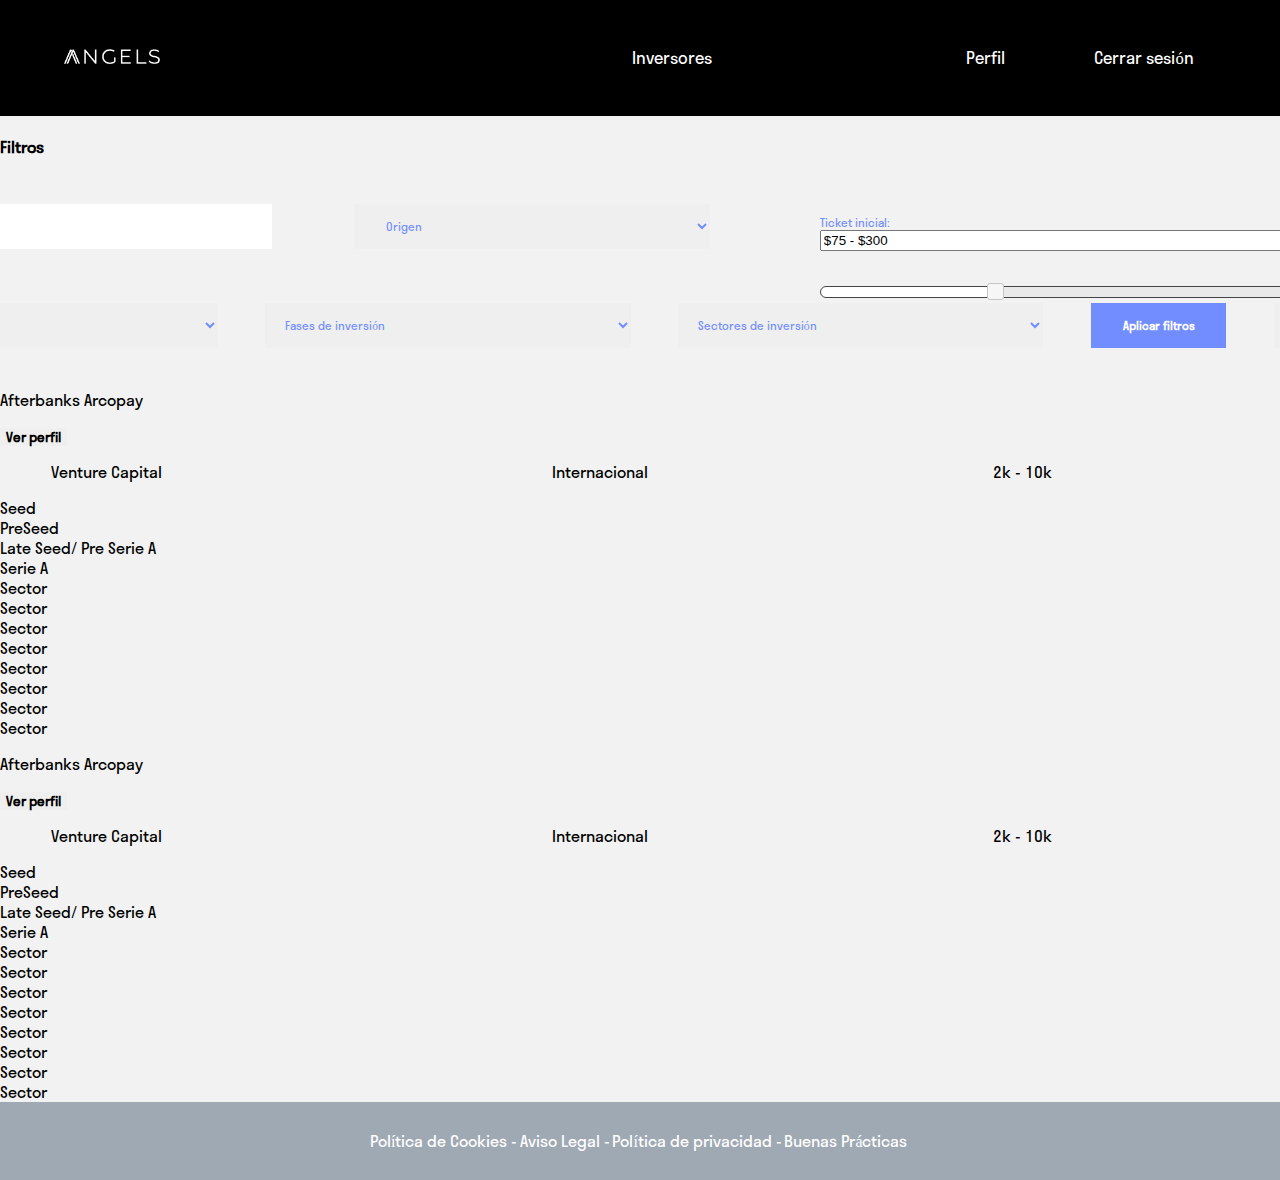
<file: inversores.html>
<!DOCTYPE html>
<html lang="en">
<head>
    <meta charset="UTF-8">
    <meta http-equiv="X-UA-Compatible" content="IE=edge">
    <meta name="viewport" content="width=device-width, initial-scale=1.0">
    <title>Inversores - Angels Conecta</title>
    <!-- Favicon -->
    <link rel="icon" type="image/x-icon" href="assets/img/favicon.ico">

    <!-- CSS -->
    <link rel="stylesheet" type="text/css" href="assets/css/styles.css">

    <!-- Jquery -->
    <script src="assets/js/jquery-3.6.4.min.js"></script>

    <!-- Jquery UI -->
    <script src="assets/js/jquery-ui.min.js"></script>
    <link rel="stylesheet" href="assets/css/jquery-ui.min.css">
    <link rel="stylesheet" href="assets/css/jquery-ui.structure.min.css">
    <link rel="stylesheet" href="assets/css/jquery-ui.theme.min.css">

    <!-- Javascript -->
    <script src="assets/js/header.js"></script>
    <script src="assets/js/footer.js"></script>
    <script src="assets/js/inversores.js"></script>


    <!-- Flat icon -->
    <link rel='stylesheet' href='https://cdn-uicons.flaticon.com/uicons-regular-rounded/css/uicons-regular-rounded.css'>

</head>
<body>
    <div id="container-directorio">
        <div id="filtros">
            <h4>Filtros</h4>
            <form action="">
                <div class="fila">
                    <input type="text" name="buscador" id="buscador" placeholder="Introduce un nombre">
                    <select name="" id="" >
                        <option value="" disabled selected hidden>Origen</option>
                    </select>
                    <div class="sliderTicket">
                        <p>
                            <label for="amount">Ticket inicial:</label>
                            <input type="text" id="amount" readonly >
                        </p>
                        <div id="slider-range"></div>
                    </div>
                    
                </div>
                <div class="fila">
                <!-- Selects con checkboxex 
                <div class="selectBox-sectores">
                    <select>
                        <option>Select options</option>
                    </select>
                    <div class="overSelect-sectores"></div>
                </div>

                <div id="checkBoxes-sectores">
                    <label for="sector-1">
                        <input type="checkbox" id="sector-1" />
                        Sector 1
                    </label>
                      
                    <label for="sector-2">
                        <input type="checkbox" id="sector-2" />
                        Sector 2
                    </label>
                </div>-->
                <select name="" id="" >
                    <option value="" disabled selected hidden>Tipo de inversor</option>
                </select>
                <select name="" id="" >
                    <option value="" disabled selected hidden>Fases de inversión</option>
                </select>
                <select name="" id="">
                    <option value="" disabled selected hidden>Sectores de inversión</option>
                </select>
                    <button>Aplicar filtros</button>
                    <select name="" id="" placeholder="Ordenar">
                        <option value="" disabled selected hidden>Ordenar</option>
                        <option value="alfa-asc">Alfabéticamente ASC</option>
                        <option value="alfa-desc">Alfabéticamente DESC</option>
                        <option value="alfa-asc">Ticket Inicial ASC</option>
                        <option value="alfa-desc">Ticket Inicial DESC</option>
                    </select>
                </div>
            </form>
        </div>

        <div id="categorias">
            <div class="categoria">
                <div class="fila">
                    <p class="empresa">Afterbanks Arcopay</p>
                    
                    <button id="contacto-1">Ver perfil</button>
                </div>
                <div class="fila">
                    <div class="perfil">
                        <p class="tipoInversor">Venture Capital</p>
                        <p class="origen"><i class="fi fi-rr-globe"></i>Internacional</p>
                        <p class="ticketInicial"><i class="fi fi-rr-euro"></i>2k - 10k</p>
                    </div>
                    <div class="fases">
                        <div class="fase">Seed</div>
                        <div class="fase">PreSeed</div>
                        <div class="fase">Late Seed/ Pre Serie A</div>
                        <div class="fase">Serie A</div>
                    </div>

                </div>
                <div class="fila">
                    <div class="sectores">
                        <div class="sector">Sector</div>
                        <div class="sector">Sector</div>
                        <div class="sector">Sector</div>
                        <div class="sector">Sector</div>
                        <div class="sector">Sector</div>
                        <div class="sector">Sector</div>
                        <div class="sector">Sector</div>
                        <div class="sector">Sector</div>
                    </div>
                </div>
            </div>
            <div class="categoria">
                <div class="fila">
                    <p class="empresa">Afterbanks Arcopay</p>
                    
                    <button id="contacto-1">Ver perfil</button>
                </div>
                <div class="fila">
                    <div class="perfil">
                        <p class="tipoInversor">Venture Capital</p>
                        <p class="origen"><i class="fi fi-rr-globe"></i>Internacional</p>
                        <p class="ticketInicial"><i class="fi fi-rr-euro"></i>2k - 10k</p>
                    </div>
                    <div class="fases">
                        <div class="fase">Seed</div>
                        <div class="fase">PreSeed</div>
                        <div class="fase">Late Seed/ Pre Serie A</div>
                        <div class="fase">Serie A</div>
                    </div>

                </div>
                <div class="fila">
                    <div class="sectores">
                        <div class="sector">Sector</div>
                        <div class="sector">Sector</div>
                        <div class="sector">Sector</div>
                        <div class="sector">Sector</div>
                        <div class="sector">Sector</div>
                        <div class="sector">Sector</div>
                        <div class="sector">Sector</div>
                        <div class="sector">Sector</div>
                    </div>
                </div>
            </div>
        </div>
    </div>

</body>
</html>
</file>
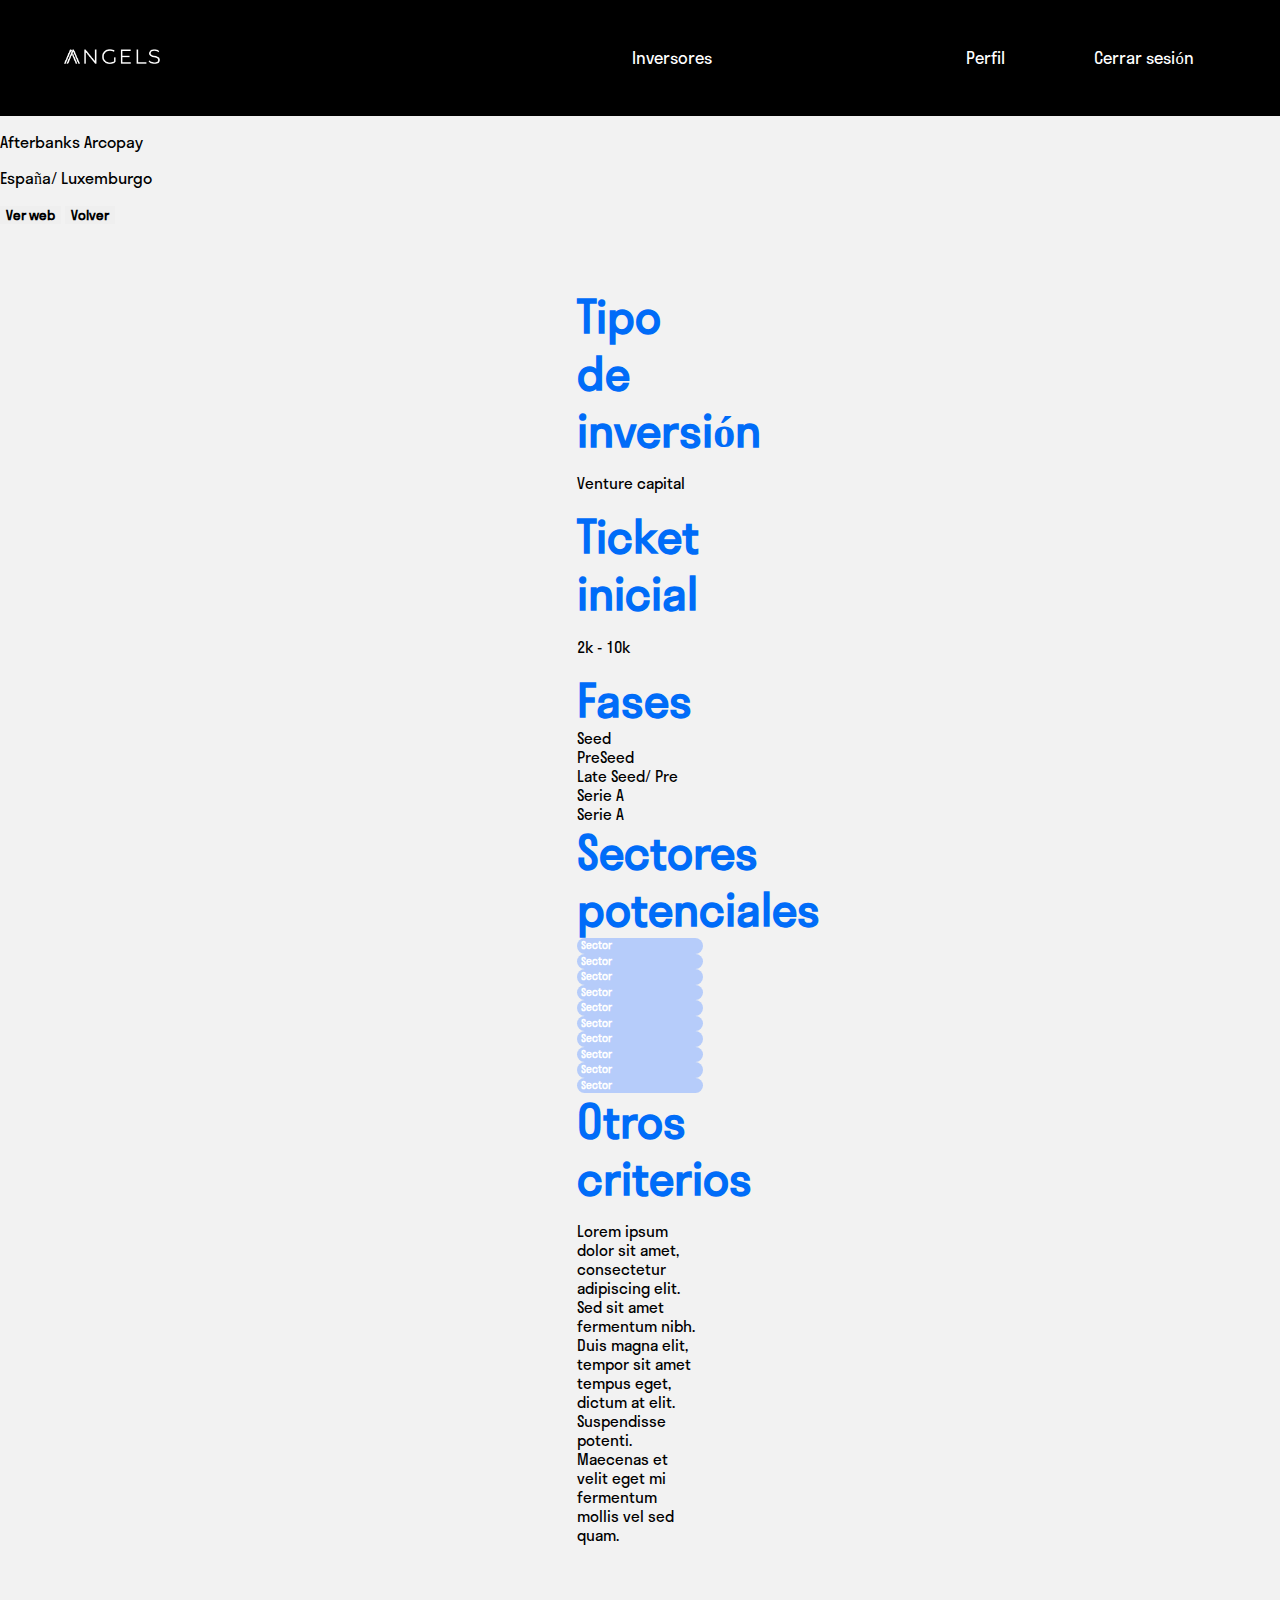
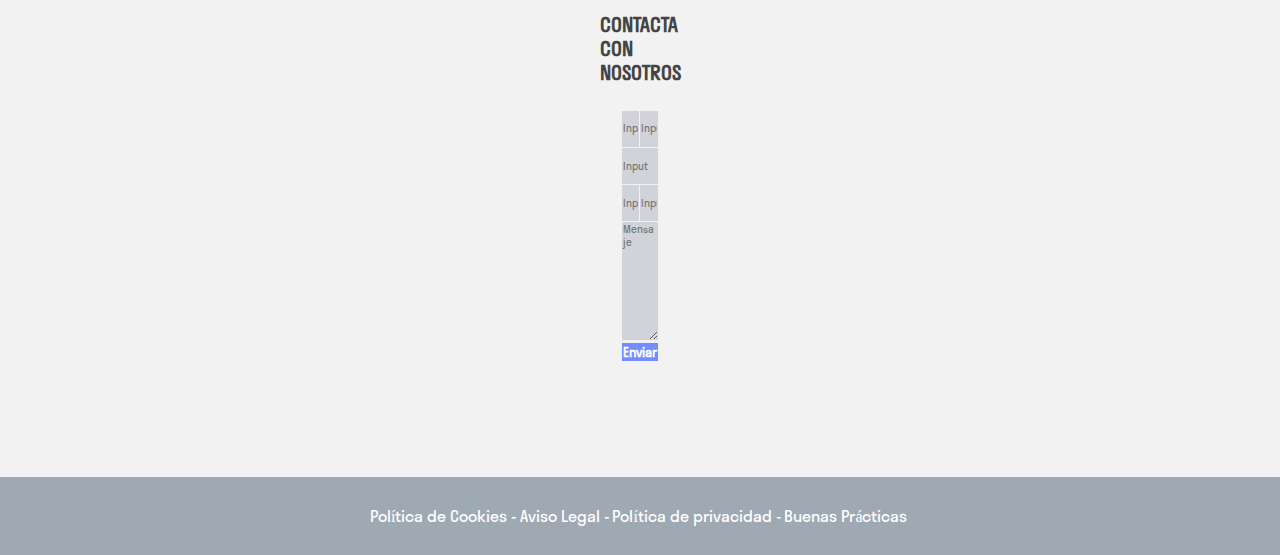
<file: perfil-inversor.html>
<!DOCTYPE html>
<html lang="en">
<head>
    <meta charset="UTF-8">
    <meta http-equiv="X-UA-Compatible" content="IE=edge">
    <meta name="viewport" content="width=device-width, initial-scale=1.0">
    <title>Perfil - Angels Conecta</title>
    <!-- Favicon -->
    <link rel="icon" type="image/x-icon" href="assets/img/favicon.ico">

    <!-- CSS -->
    <link rel="stylesheet" type="text/css" href="assets/css/styles.css">

    <!-- Jquery -->
    <script src="assets/js/jquery-3.6.4.min.js"></script>

    <!-- Jquery UI -->
    <script src="assets/js/jquery-ui.min.js"></script>
    <link rel="stylesheet" href="assets/css/jquery-ui.min.css">
    <link rel="stylesheet" href="assets/css/jquery-ui.structure.min.css">
    <link rel="stylesheet" href="assets/css/jquery-ui.theme.min.css">

    <!-- Javascript -->
    <script src="assets/js/header.js"></script>
    <script src="assets/js/footer.js"></script>
    <script src="assets/js/inversores.js"></script>


    <!-- Flat icon -->
    <link rel='stylesheet' href='https://cdn-uicons.flaticon.com/uicons-regular-rounded/css/uicons-regular-rounded.css'>

</head>
<body>
    <div id="container-perfil">
        <div class="menu-titulo">
            <div id="titulo">
                <p>Afterbanks Arcopay</p>
                <p><i class="fi fi-rr-marker"></i>España/ Luxemburgo</p>
            </div>
            <div id="botones">
                <button class="web">Ver web</button>
                <button class="volver">Volver</button>
            </div>
        </div>

        <div class="perfil">
            <div class="datos">
                <div class="dato">
                    <div>
                        <p class="titulo">Tipo de inversión</p>
                        <p class="mensaje">Venture capital</p>
                    </div>
                    <div>
                        <p class="titulo">Ticket inicial</p>
                        <p class="mensaje">2k - 10k</p>
                    </div>
                </div>
                <div class="dato">
                    <p class="titulo">Fases</p>
                    <div class="fases">
                        <div class="fase">Seed</div>
                        <div class="fase">PreSeed</div>
                        <div class="fase">Late Seed/ Pre Serie A</div>
                        <div class="fase">Serie A</div>
                    </div>
                </div>
                <div class="dato">
                    <p class="titulo">Sectores potenciales</p>
                    <div class="sectores">
                        <div class="sector">Sector</div>
                        <div class="sector">Sector</div>
                        <div class="sector">Sector</div>
                        <div class="sector">Sector</div>
                        <div class="sector">Sector</div>
                        <div class="sector">Sector</div>
                        <div class="sector">Sector</div>
                        <div class="sector">Sector</div>
                        <div class="sector">Sector</div>
                        <div class="sector">Sector</div>
                    </div>
                </div>
                <div class="dato">
                    <p class="titulo">Otros criterios</p>
                    <p class="mensaje">Lorem ipsum dolor sit amet, consectetur adipiscing elit. Sed sit amet fermentum nibh. Duis magna elit, tempor sit amet tempus eget, dictum at elit. Suspendisse potenti. Maecenas et velit eget mi fermentum mollis vel sed quam.</p>
                </div>
            </div>
            <div class="form-contacto">
                <h4>Contacta con nosotros</h4>
                <form action="">
                    <div>
                        <input type="text" placeholder="Input">
                        <input type="text" placeholder="Input">
                    </div>
                    <div>
                        <input type="text" placeholder="Input">
                    </div>
                    <div>
                        <input type="text" placeholder="Input">
                        <input type="text" placeholder="Input">
                    </div>
                    <div>
                        <textarea name="" id="" cols="70" rows="8" placeholder="Mensaje"></textarea>
                    </div>
                </form>
                <button>Enviar</button>
            </div>
        </div>
    </div>

</body>
</html>
</file>
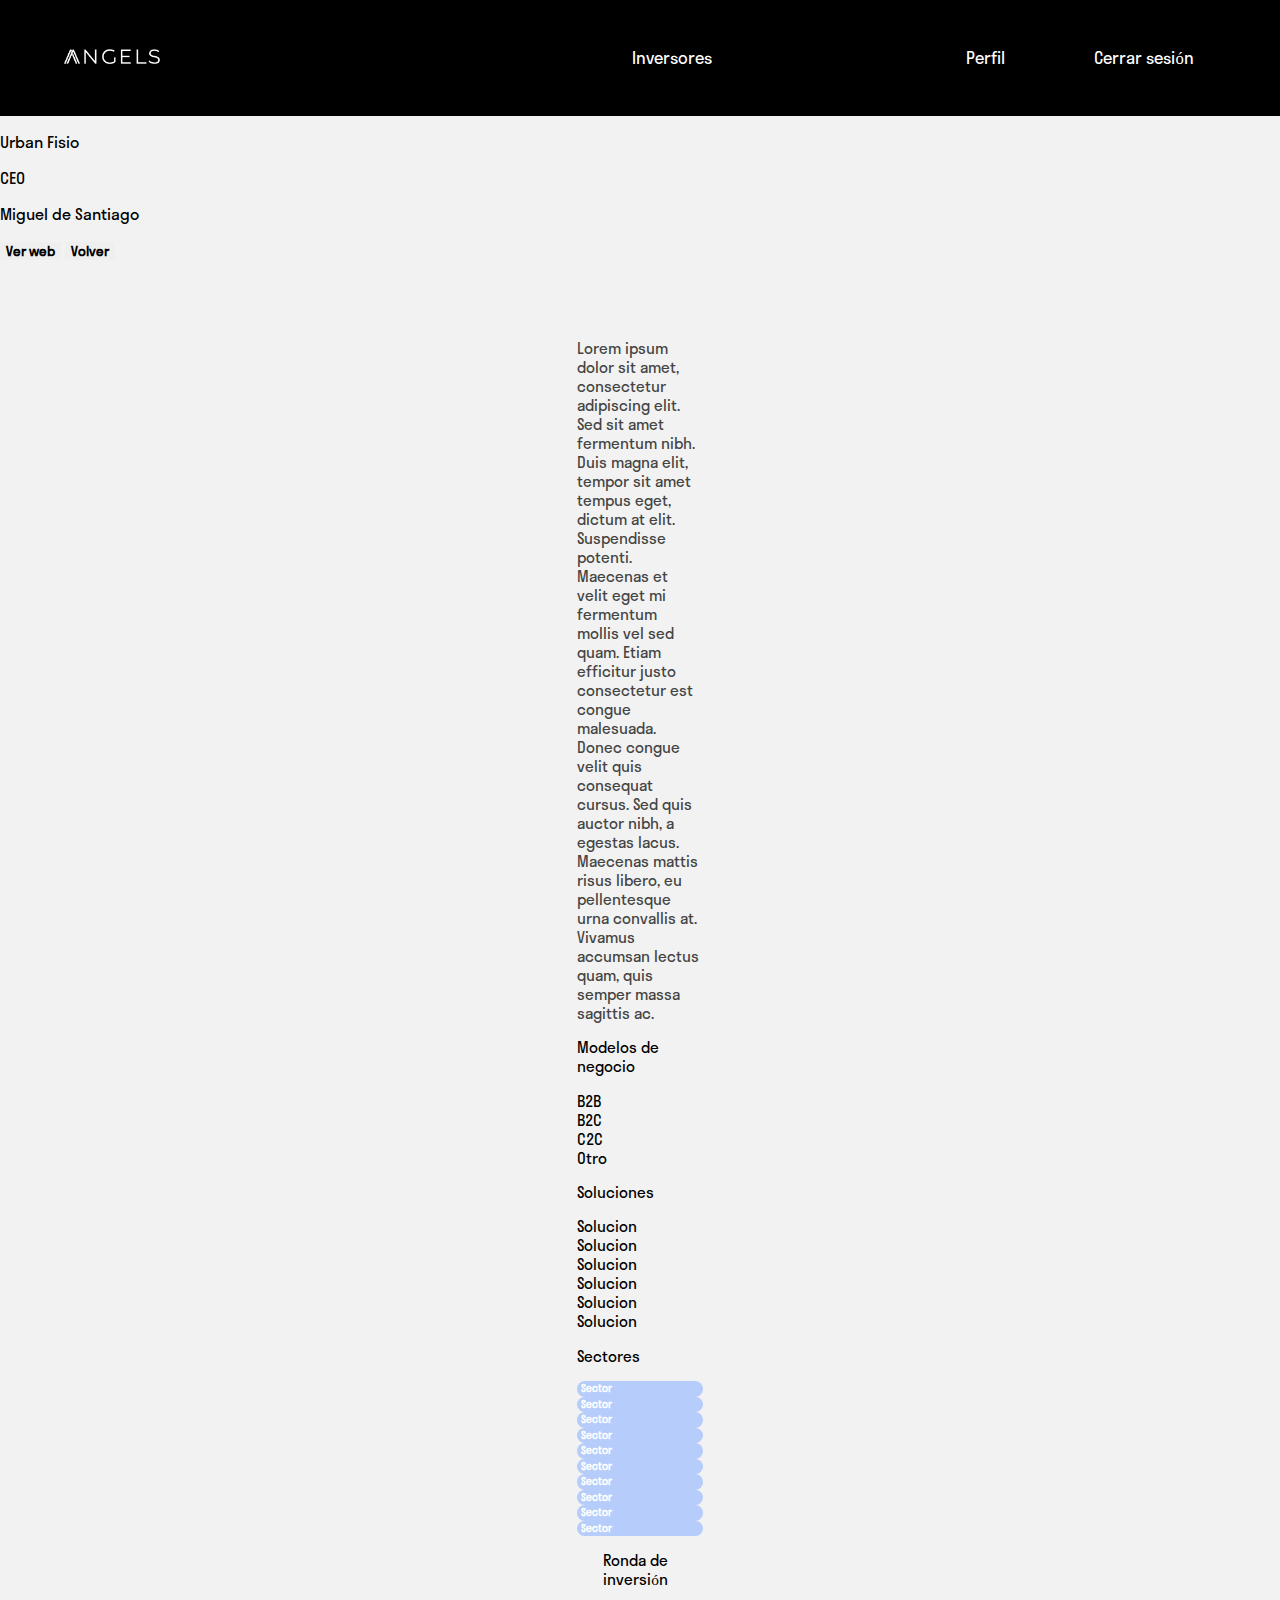
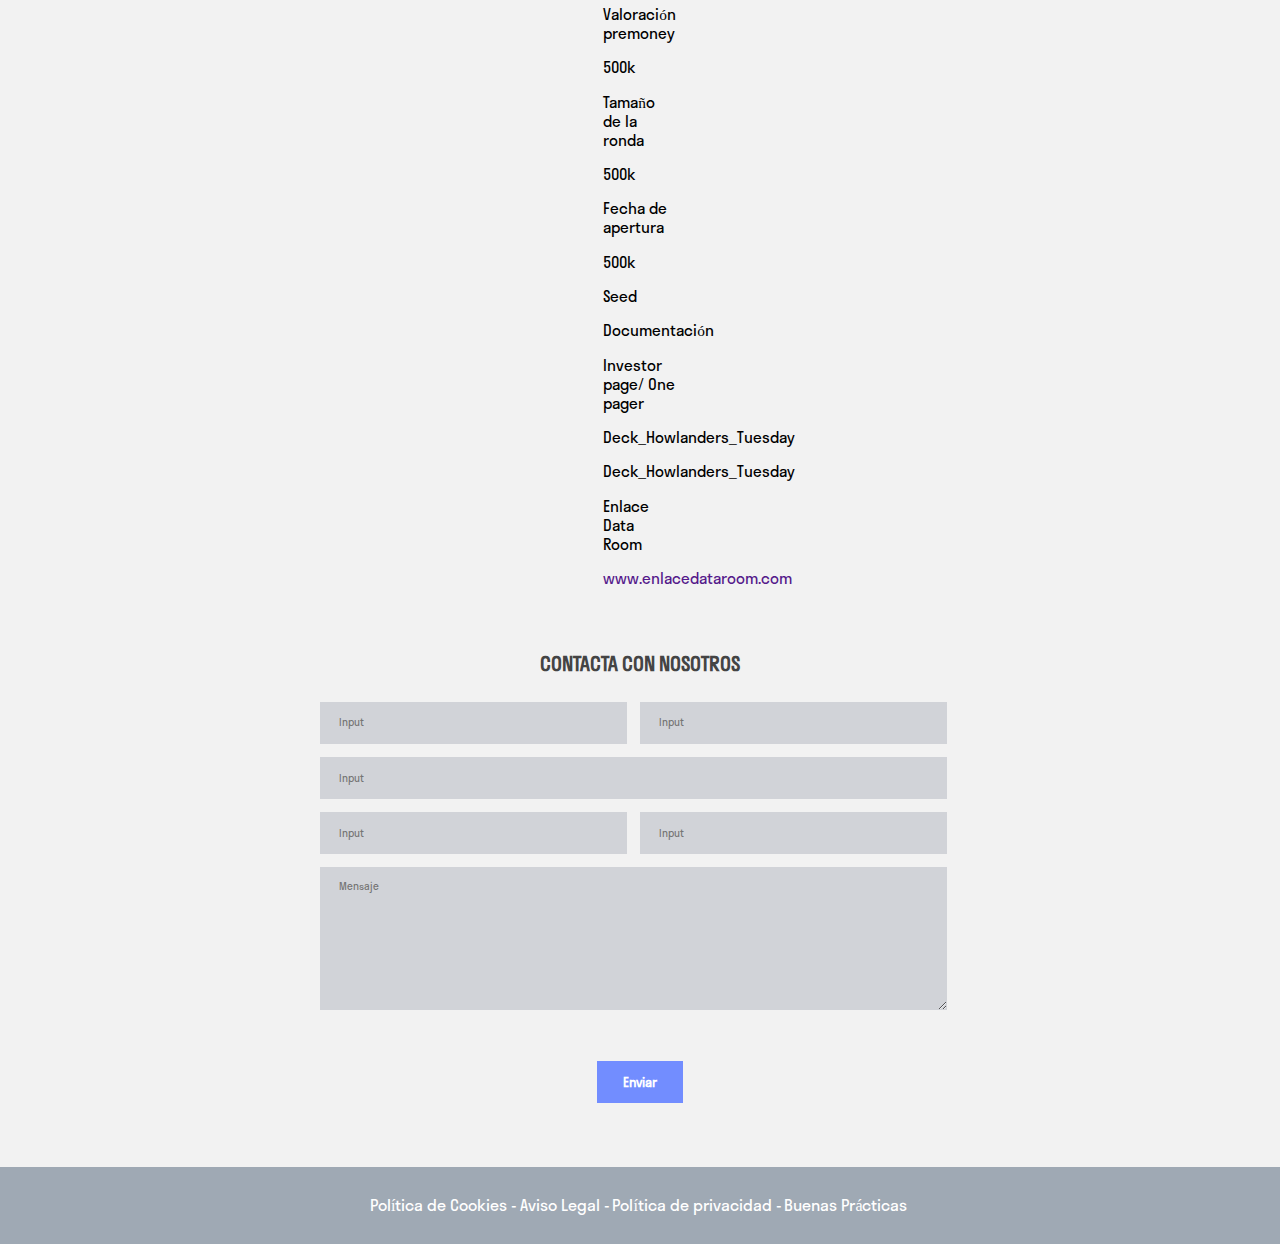
<file: perfil-startup.html>
<!DOCTYPE html>
<html lang="en">
<head>
    <meta charset="UTF-8">
    <meta http-equiv="X-UA-Compatible" content="IE=edge">
    <meta name="viewport" content="width=device-width, initial-scale=1.0">
    <title>Perfil - Angels Conecta</title>
    <!-- Favicon -->
    <link rel="icon" type="image/x-icon" href="assets/img/favicon.ico">

    <!-- CSS -->
    <link rel="stylesheet" type="text/css" href="assets/css/styles.css">

    <!-- Jquery -->
    <script src="assets/js/jquery-3.6.4.min.js"></script>

    <!-- Jquery UI -->
    <script src="assets/js/jquery-ui.min.js"></script>
    <link rel="stylesheet" href="assets/css/jquery-ui.min.css">
    <link rel="stylesheet" href="assets/css/jquery-ui.structure.min.css">
    <link rel="stylesheet" href="assets/css/jquery-ui.theme.min.css">

    <!-- Javascript -->
    <script src="assets/js/header.js"></script>
    <script src="assets/js/footer.js"></script>
    <script src="assets/js/inversores.js"></script>


    <!-- Flat icon -->
    <link rel='stylesheet' href='https://cdn-uicons.flaticon.com/uicons-regular-rounded/css/uicons-regular-rounded.css'>

</head>
<body>
    <div id="container-perfil" >
        <div class="menu-titulo startup">
            <div id="titulo">
                <p>Urban Fisio</p>
                <div>
                    <p>CEO</p>
                    <p>Miguel de Santiago</p>
                </div>
            </div>
            <div id="botones">
                <button class="web">Ver web</button>
                <button class="volver">Volver</button>
            </div>
        </div>

        <div class="perfil" id="startup">
            <div class="datos" id="datos-startup">
                <div class="dato">
                    <p class="descripcion">
                        Lorem ipsum dolor sit amet, consectetur adipiscing elit. Sed sit amet fermentum nibh. Duis magna elit, tempor sit amet tempus eget, dictum at elit. Suspendisse potenti. Maecenas et velit eget mi fermentum mollis vel sed quam. Etiam efficitur justo consectetur est congue malesuada. Donec congue velit quis consequat cursus. Sed quis auctor nibh, a egestas lacus. Maecenas mattis risus libero, eu pellentesque urna convallis at. Vivamus accumsan lectus quam, quis semper massa sagittis ac.
                    </p>
                </div>
                <div class="dato">
                    <p class="titulo-dato">Modelos de negocio</p>
                    <div class="modelos">
                        <div class="modelo">B2B</div>
                        <div class="modelo">B2C</div>
                        <div class="modelo">C2C</div>
                        <div class="modelo">Otro</div>
                    </div>
                </div>
                <div class="dato">
                    <p class="titulo-dato">Soluciones</p>
                    <div class="soluciones">
                        <div class="solucion">Solucion</div>
                        <div class="solucion">Solucion</div>
                        <div class="solucion">Solucion</div>
                        <div class="solucion">Solucion</div>
                        <div class="solucion">Solucion</div>
                        <div class="solucion">Solucion</div>
                    </div>
                </div>
                <div class="dato">
                    <p class="titulo-dato">Sectores</p>
                    <div class="sectores">
                        <div class="sector">Sector</div>
                        <div class="sector">Sector</div>
                        <div class="sector">Sector</div>
                        <div class="sector">Sector</div>
                        <div class="sector">Sector</div>
                        <div class="sector">Sector</div>
                        <div class="sector">Sector</div>
                        <div class="sector">Sector</div>
                        <div class="sector">Sector</div>
                        <div class="sector">Sector</div>
                    </div>
                </div>
            
        </div>
        
        <div class="otros">
            <div class="inversion">
                <p class="titulo-otro">Ronda de inversión</p>
                <div>
                    <div class="col">
                        <p class="subtitulo">Valoración premoney</p>
                        <p class="info">500k</p>
                    </div>
                    <div class="col">
                        <p class="subtitulo">Tamaño de la ronda</p>
                        <p class="info">500k</p>
                    </div>
                </div>
                <div>
                    <div class="col">
                        <p class="subtitulo">Fecha de apertura</p>
                        <p class="info">500k</p>
                    </div>
                    <div class="col">
                        <div class="fase-inversion">Seed</div>
                    </div>
                </div>
            </div>
            <div class="documentacion">
                <p class="titulo-otro">Documentación</p>
                
                <div class="archivos">
                    <div>
                        <p class="subtitulo">Investor page/ One pager<i class="fi fi-rr-add"></i></p>
                        <p class="descarga" id=""><i class="fi fi-rr-document"></i>Deck_Howlanders_Tuesday<i class="fi fi-rr-trash"></i></p>
                        <p class="descarga" id=""><i class="fi fi-rr-document"></i>Deck_Howlanders_Tuesday<i class="fi fi-rr-trash"></i></p>
                    </div>
                    
                    <div>
                        <p class="subtitulo">Enlace Data Room</p>
                        <a href="">www.enlacedataroom.com</a>
                    </div>
                </div>
            </div>
        </div>
    </div>
        <div class="form-contacto" id="form-startup">
            <h4>Contacta con nosotros</h4>
            <form action="">
                <div>
                    <input type="text" placeholder="Input">
                    <input type="text" placeholder="Input">
                </div>
                <div>
                    <input type="text" placeholder="Input">
                </div>
                <div>
                    <input type="text" placeholder="Input">
                    <input type="text" placeholder="Input">
                </div>
                <div>
                    <textarea name="" id="" cols="70" rows="8" placeholder="Mensaje"></textarea>
                </div>
            </form>
            <button>Enviar</button>
        </div>
    </div>

</body>
</html>
</file>
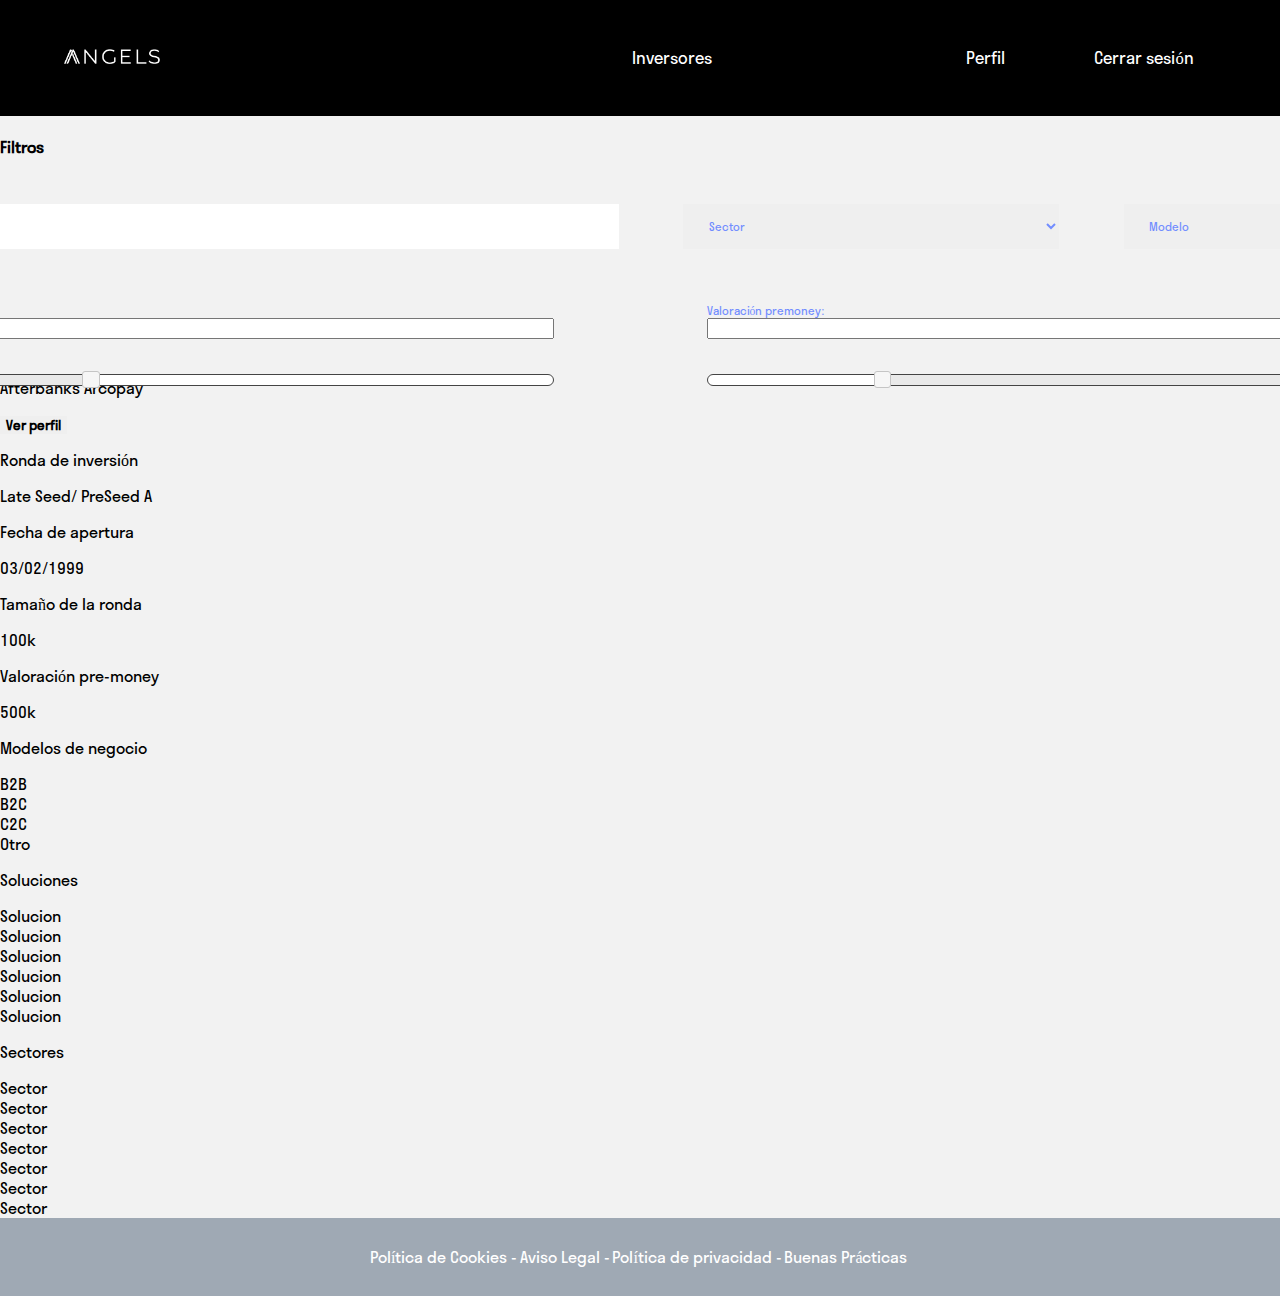
<file: startups.html>
<!DOCTYPE html>
<html lang="en">
<head>
    <meta charset="UTF-8">
    <meta http-equiv="X-UA-Compatible" content="IE=edge">
    <meta name="viewport" content="width=device-width, initial-scale=1.0">
    <title>Startups - Angels Conecta</title>
    <!-- Favicon -->
    <link rel="icon" type="image/x-icon" href="assets/img/favicon.ico">

    <!-- CSS -->
    <link rel="stylesheet" type="text/css" href="assets/css/styles.css">

    <!-- Jquery -->
    <script src="assets/js/jquery-3.6.4.min.js"></script>

    <!-- Jquery UI -->
    <script src="assets/js/jquery-ui.min.js"></script>
    <link rel="stylesheet" href="assets/css/jquery-ui.min.css">
    <link rel="stylesheet" href="assets/css/jquery-ui.structure.min.css">
    <link rel="stylesheet" href="assets/css/jquery-ui.theme.min.css">

    <!-- Javascript -->
    <script src="assets/js/header.js"></script>
    <script src="assets/js/footer.js"></script>
    <script src="assets/js/startups.js"></script>


    <!-- Flat icon -->
    <link rel='stylesheet' href='https://cdn-uicons.flaticon.com/uicons-regular-rounded/css/uicons-regular-rounded.css'>

</head>
<body>
    <div id="container-directorio">
        <div id="filtros">
            <h4>Filtros</h4>
            <form action="">
                <div class="fila">
                    <input type="text" name="buscador" id="buscador" placeholder="Introduce un nombre">
                    
                    
                    <select name="" id="" >
                        <option value="" disabled selected hidden>Sector</option>
                    </select>

                    
                    <select name="" id="">
                        <option value="" disabled selected hidden>Modelo</option>
                    </select>
                    
                    <select name="" id="" >
                        <option value="" disabled selected hidden>Tipo de solución</option>
                    </select>
                    
                    
                </div>
                <div class="fila">
                <!-- Selects con checkboxex 
                <div class="selectBox-sectores">
                    <select>
                        <option>Select options</option>
                    </select>
                    <div class="overSelect-sectores"></div>
                </div>

                <div id="checkBoxes-sectores">
                    <label for="sector-1">
                        <input type="checkbox" id="sector-1" />
                        Sector 1
                    </label>
                      
                    <label for="sector-2">
                        <input type="checkbox" id="sector-2" />
                        Sector 2
                    </label>
                </div>-->
                
                <select name="" id="" >
                    <option value="" disabled selected hidden>Fase de ronda</option>
                </select>
                <div class="sliderTicket">
                    <p>
                        <label for="amount" class="ronda-label">Tamaño ronda:</label>
                        <input type="text" id="amount" readonly >
                    </p>
                    <div id="ronda-range"></div>
                </div>
                <div class="sliderTicket">
                    <p>
                        <label for="amount" class="premoney-label">Valoración premoney:</label>
                        <input type="text" id="amount" readonly >
                    </p>
                    <div id="premoney-range"></div>
                </div>
                    <button>Aplicar filtros</button>
                    <select name="" id="" placeholder="Ordenar">
                        <option value="" disabled selected hidden>Ordenar</option>
                        <option value="alfa-asc">Alfabéticamente ASC</option>
                        <option value="alfa-desc">Alfabéticamente DESC</option>
                        <option value="alfa-asc">Ticket Inicial ASC</option>
                        <option value="alfa-desc">Ticket Inicial DESC</option>
                    </select>
                </div>
            </form>
        </div>

        <div id="categorias">
            <div class="categoria startup">
                <div class="fila">
                    <p class="empresa">Afterbanks Arcopay</p>
                    
                    <button id="contacto-1">Ver perfil</button>
                    
                </div>

                
                <div class="fila">
                    <div class="contenido">
                        <p class="titulo">Ronda de inversión</p>
                        <div class="ronda-inversion">
                            <div class="ronda">Late Seed/ PreSeed A</div>
                            <div class="ronda-info">
                                <div class="fecha">
                                    <p class="titulo">Fecha de apertura</p>
                                    <p class="contenido">03/02/1999</p>
    
                                </div>
                                <div class="tamanyo">
                                    <p class="titulo">Tamaño de la ronda</p>
                                    <p class="contenido">100k</p>
                                </div>
                                <div class="premoney">
                                    <p class="titulo">Valoración pre-money</p>
                                    <p class="contenido">500k</p>
    
                                </div>
                            </div>
                        </div>
                    </div>


                    <div class="contenido">
                        <p class="titulo">Modelos de negocio</p>
                        <div class="modelos">
                            <div class="modelo">B2B</div>
                            <div class="modelo">B2C</div>
                            <div class="modelo">C2C</div>
                            <div class="modelo">Otro</div>
                        </div>
                    </div>
                    
                    
                    

                </div>
                <div class="fila">
                    <div class="contenido">
                        <p class="titulo">Soluciones</p>
                        <div class="soluciones">
                            <div class="solucion">Solucion</div>
                            <div class="solucion">Solucion</div>
                            <div class="solucion">Solucion</div>
                            <div class="solucion">Solucion</div>
                            <div class="solucion">Solucion</div>
                            <div class="solucion">Solucion</div>
                        </div>
                    </div>
                    <div class="contenido">
                        <p class="titulo">Sectores</p>
                        <div class="sectores">
                            <div class="sector">Sector</div>
                            <div class="sector">Sector</div>
                            <div class="sector">Sector</div>
                            <div class="sector">Sector</div>
                            <div class="sector">Sector</div>
                            <div class="sector">Sector</div>
                            <div class="sector">Sector</div>
                        </div>
                    </div>
                </div>
            </div>
        </div>
    </div>

</body>
</html>
</file>
<file: assets/css/styles.css>
/*Fuentes*/
@font-face {
    font-family: 'Stratos';
    src: url('../fonts/stratos-regular.otf');
}

/* Colores */
:root {
    --azul-fuerte: #006CF8;
    --azul-medio: #728DFF;
    --azul-bajo: #A6C2FD;
    --azul-aux: #B6CCFA;
    --blanco: #fff;
    --gris-claro: #F2F2F2;
    --gris-medio: #D1D3D8;
    --gris-azul-claro: #e6eaf4;
    --gris-azulado: #9FA9B4;
    --gris-oscuro:#7E858D;
    --gris-masOscuro:#444444;
    --negro: #000;
}

/* General */
body {
    margin: 0;
    padding: 0;
    font-family: 'Stratos';
    background-color: var(--gris-claro);
}

a {
    text-decoration: none;
}

button {
    
    font-weight: bold;
    font-family: 'Stratos';
    border: none;
}

button:hover  {
    cursor: pointer;
}

/* Responsive */

/* Móviles y tablets */
@media only screen and (max-width: 992px) {
    /* Nav */
    nav .botones {
       width: 50%!important;
       font-size: 3vw;
   }

   nav img {
    width: 50%!important;
   }

   nav .botones > p {
       min-width: 24vw;
       justify-content: end;
       margin-right: 10%;
   }

   /*Menú azul */
   #menu-azul {
    font-size: 3vw!important;
   }

   #menu-azul p, a {
    width: 50%;
    justify-content: center;
   }

   /* Filtros */
   #filtros form {
    margin: 7% 0;
   }
   #filtros form .fila ,  #filtros form .fila > *{
    width: 100%;
    margin-bottom: 3%;
    font-size: 3vw!important;
   }

   #filtros form .fila > *:last-child{
    margin-bottom: 0;
   }

   #filtros #buscador {
    margin-bottom: 0;
   }
   #filtros form .fila:last-child {
    flex-direction: column;
    margin-bottom: 0;
   }


   #filtros form .fila:last-child > * {
    width: 100%;
   }

   /* Founders */
   #founders {
    width: auto!important;
    margin: 0 2% 2% 2%!important;
   }

   #founders .empresa{
    font-size: 10vw!important;
   }

   #founders .perfil{    
    font-size: 6vw!important;
    margin: 4% 0!important;
    min-width: 100%!important;
    padding: 0;
    justify-content: space-between!important;
    align-items: center;
   }

   #founders .founder {
    padding: 5%!important;
   }

   #founders .fila:first-child {
    width: 100%!important;
    flex-direction: column;
    align-items: start!important;
    min-height: 15vh;
   }

   #founders .fila:last-child {
    margin: 5% 0;
   }
   #founders .sector, #founders button {
    font-size: 4vw!important;
    min-width: 20%;
    height: 3vh;
   }

   #founders .sector {
    margin: 5% 0!important;
   }

   #founders button {
    min-width: 100%;
    margin-left: 0!important;
    min-height: 5vh;
   }

   #founders .subtitulo {
    font-size: 5vw!important;
   }

   #founders .ayudas{
    
    justify-content: start!important;
    flex-wrap: wrap;
   }

   #founders .ayuda{
    font-size: 4vw!important;
    margin: 1% 2% 1% 0;
    text-align: center;
    padding: 1% 4%!important;
   }

   /* Ventajas Founders */
   #container-ventajas {
    flex-direction: column;
    margin: 5%!important;
   }

   #container-ventajas .col-ventaja {
    min-width: 100%;
    display: flex;
    flex-direction: column;
    align-items: center;
    margin-bottom: 8%;
   }

   #container-ventajas .titulo {
    font-size: 7vw;
   }
   #container-ventajas .subtitulo {
    min-width: 100%;
    text-align: center;
    font-size: 3.5vw!important;
   }

   #container-ventajas ul {
    padding: 0;
    font-size: 4.5vw!important;
    width: 85%;
    
   }

   #container-ventajas .acceder {
    
    font-size: 5vw!important;
    margin: 5%;
   }

   /* Perks */
   #container-perks {
    flex-direction: column;
    align-items: center;
   }

   #container-perks .perk {
    width: 80%!important;
    margin-bottom: 10%!important;
   }

   #container-perks .perk-button {
    font-size: 5vw!important;
   }

   /* Dialog Perks */
   .ui-widget.ui-widget-content {
        width: 80%!important;
        top: 10%!important;
        height: auto!important;
        font-size: 3.5vw!important;
    }

    #dialog-perk .sector , #dialog-perk .subtitulo, .ui-dialog .ui-dialog-title {
        font-size: 5vw!important;
    }

    
    #dialog-perk .sector {
        display: flex;
        align-items: center;
    }

    
    #dialog-perk span {
        font-size: 3vw!important;
    }

    
    .ui-dialog .ui-dialog-titlebar-close {
        background-image: url(../img/cancelar.png);
        background-size: 50%;
        background-position: center;
        background-repeat: no-repeat;
        border-radius: 30px;
        top: 40%!important;
        min-width: 6vw;
        min-height: 3.5vh;
        margin-right: 2%!important;
    }

    #dialog-perk .botones button {
        min-height: 5vh;
    }
    /* Reserva puesto */
    #container-reserva .container {
        margin: 10%!important;
        padding: 10%!important;
    }
    #container-reserva .reserva {
        flex-direction: column;
        align-items: start!important;
        margin-bottom: 10%;
        min-height: 30vh;
    }

    #container-reserva .reserva i {
        font-size: 7vw!important;
        margin: 0!important;
    }

        
    #container-reserva h6 {
        font-size: 4vw!important;
        margin-bottom: 5%!important;
    }

    /* Perfil founder */
    #container-perfil .perfil {
        min-height: auto!important;
    }

    #container-perfil .contacto-perfil > div {
        flex-wrap: wrap;
        align-items: center!important;
    }

    #container-perfil .columna, .otros-perfil {
        flex-direction: column;
        align-items: start!important;
    }

    #container-perfil .tipo-perfil > div>p {
        margin-bottom: 0;

    }
    #container-perfil .web button {
        font-size: 4vw!important;
        min-width: 20vw;
        min-height: 5vh;
    }

    #container-perfil .linkedin i {
        font-size: 10vw!important;
    }

    #container-perfil .titulo {
        font-size: 10vw!important;
    }

    #container-perfil .nombre-perfil , .tipo-perfil > div, .contacto-perfil, .descripcion, .ubicacion, .otros-perfil, .sector, .col-perfil .subtitulo {
        font-size: 4.5vw!important;
        margin-top: 3%;
    }

    #container-perfil .contacto-perfil, .sector {
        margin-bottom: 6%;
    }

    #container-perfil .ubicacion, .otros-perfil {
        margin-bottom: 10%;
    }

    #container-perfil .col-perfil {
        width: 100%!important;
    }

    #container-perfil .facturacion, .empleados, .telefono, .whatsapp {
        width: 100%!important;
        margin-bottom: 5%!important;
    }

    #container-perfil .ayuda, .contenido {
        font-size: 4vw!important;
    }

    #container-perfil .otra-ayuda-perfil > .subtitulo {
        margin-top: 10%;
    }


    #container-perfil form {
        width: 80%!important;
    }
    #container-perfil .form-contacto {
        margin: 10% 0!important;
    }
    #container-perfil .form-contacto input, textarea, h4, button   {
        font-size: 3vw!important;
    }
    #container-perfil .form-contacto {
        margin: 10% 0!important;
    }

    
    /* Editar perfil */
    #container-editar form {
        flex-direction: column;
        font-size: 5vw!important;
    }

    #container-editar input {
        width: auto!important;
        font-size: 4vw!important;
        height: 5vh!important;
        
    }
    #container-editar label {
        width: 60%!important;
    }

    #container-editar h1 {
        font-size: 7vw;
    }

    #container-editar #guardar-perfil{
        font-size: 5vw!important;
        width: auto!important;
        padding: 2% 3%!important;
        margin: 5% 0;
    }

    #container-editar textarea, #container-editar select {
        min-width: 58%;
    }

    
    /* Admin */
    #container-admin #menu-admin {
        display: inherit!important;
        font-size: 4vw;
        margin: 5%;
    }
    #container-admin #menu-admin p {
        margin: 0;
    }

    #container-admin #menu-admin button {
        margin: 0!important;
        font-size: 4vw!important;
        min-width: 25vw;
        margin:  3% 0!important;
    }

    #container-admin #menu-admin form input {
        font-size: 2.5vw!important;
        height: 4vh!important;
        min-width: 80%;
    }

    #container-admin  .perfil {
        flex-direction: column;
        justify-content: start;
        align-items: start;
        font-size: 3vw!important;
        padding: 5%;
        width: auto!important;

    }

    #container-admin .perfil:first-child {
        border-top-right-radius: 30px;
        border-top-left-radius: 30px;
    }

    #container-admin .perfil-dato {
        margin: 0;
        width: 100%;
        font-size: 4vw!important;
    }


    #container-admin .perfil-dato:first-child {
        font-weight: bold;
        font-size: 6vw!important;
        margin-bottom: 5%;
    }

    #container-admin .titulos {
        display: none!important;
    }

    #container-admin .verMas, #container-admin .boton-verMas {
        margin-top: 4%;
        min-width: 100%;
    }
     #container-admin .editar,  #container-admin .eliminar, #container-admin .perfil-toggle {
        display: none;
    }

    #container-admin .boton-verMas {
        min-height: 8.5vw;
    }
    
    /* Dialog Ver Más */
    #dialog-verMas {
        flex-direction: column;
        font-size: 3vw!important;
    }

    #dialog-verMas .col-dialog {
        width: 100%!important;
    }
    #dialog-verMas .dato {
        align-items: start;
        flex-direction: row!important;
    }

    #dialog-verMas .dato > * {
        width: 30vw!important;    
        margin-top: 0;
        margin-bottom: 10%!important;
    }

    

    
   /* Footer */ 
   footer {
    text-align: center;
    font-size: 2.5vw!important;
   }
}

/* Móviles sólo */
@media only screen and (max-width: 630px) {
    
}


/* Tablets y similares */



/* Header */
nav {
    color: var(--blanco);
    display: flex;
    justify-content: space-between;
    align-items: center;
    background: var(--negro);
    padding: 1% 5%;
    font-size: 1.3vw;
    height: 10vh;
}

nav img {
    width:30%;
}

nav .botones {
    display: flex;
    align-items: center;
    width: 20vw;
    justify-content: space-around;
    
}

nav .botones p {
    width: 12vw;
    display: flex;
}

nav .botones i {
    margin-right: 5%;
    display: flex;
    align-items: center;
}

/* Menú azul */
#menu-azul {
    background: var(--azul-fuerte);
    color: var(--blanco);
    display: flex;
    align-items: center;
    padding: 0.3% 5%;
    font-size: 1vw;
}
#menu-azul p {
    min-width: 5vw;
    margin-right: 2%;
    display: flex;
}

#menu-azul p:nth-child(even) {
    min-width: 10vw;
}

#menu-azul i {
    margin-right: 5%;
    display: flex;
    align-items: center;
}
#menu-azul a {
    color: var(--blanco);
}

/* Index - Directorio */
#container-directorio {
  position: relative;
  min-height: 100vh;
}

/* Filtros */
#filtros form {
    display: flex;
    flex-direction: column;
    justify-content: center;
    align-items: center;
    padding: 2%;
}
#filtros form > .fila {
    display: flex;
    gap: 3%;
}
#filtros form > .fila > * {
    height: 5vh;
    border: none;
    color: var(--azul-medio);
    font-family: 'Stratos';
    font-size: 0.9vw;
    padding: 0 1%;
}
#filtros form input {
    width: 90vw;
    margin-bottom: 2%;
}
/* Colores placeholders */
#filtros form input::placeholder { /* Chrome, Firefox, Opera, Safari 10.1+ */
    color: var(--azul-medio);
    opacity: 1; /* Firefox */
  }
  
  #filtros form input:-ms-input-placeholder { /* Internet Explorer 10-11 */
    color: var(--azul-medio);
  }
  
  #filtros form input::-ms-input-placeholder { /* Microsoft Edge */
    color: var(--azul-medio);
  }


#filtros form select {
    width: 33vw;
}
#filtros form button {
    background-color: var(--azul-medio);
    color: var(--blanco)!important;
}

#filtros form select:last-child, #filtros form button {
    width: 12vw;
}

/* Founders */
#founders {
    width: 90vw;
    margin: 0 auto 2% auto
}
#founders .founder {
    background-color: var(--gris-medio);
    display: flex;
    justify-content: center;
    flex-direction: column;
    padding: 2%;

}


#founders .fila, #founders .perfil {
    display: flex;
}


#founders .fila:first-child {
    width: 50%;
    justify-content:space-between;
    margin-bottom: 1%;
    align-items: center;
}

#founders .fila p {
    margin: 0;
}

#founders .empresa {
    font-size: 2vw;
    text-transform: uppercase;
    font-weight: 800;
    color: var(--azul-fuerte);
}


#founders .perfil {
    width: 30vw;
    display: flex;
    justify-content: space-between;
    font-size: 1.2vw;
    font-weight: 800;
    margin: 0 5%;
}

#founders .cargo {
    text-transform: uppercase;
    color: var(--gris-azulado);
}


#founders .sector {
    background-color: var(--azul-fuerte);
    border-radius: 30px;
    padding: 1%;
    width: 4vw;
    font-size: 1vw;
    text-align: center;
    color: var(--blanco);
}

#founders .fila > button {
    background-color: var(--azul-medio);
    color: var(--blanco);
    font-size: 1vw;
    padding: 1%;
    width: 7vw;
    margin-left: 3%;

}


#founders .fila:last-child {
    width: 100%;
}



#founders .puedoAyudar .subtitulo {
    font-size: 1vw;
    color: var(--gris-azulado);
    margin-bottom: 1%;
}


#founders .puedoAyudar {
    width: 100%;
} 


#founders .ayudas {
    display: flex;
    justify-content: space-between;
    display: flex;
    justify-content: start;
    flex-wrap: wrap;
    gap: 2%;
} 

#founders .ayuda {
    background-color: var(--blanco);
    border-radius: 30px;
    font-size: 0.7vw;
    padding: 0.5% 1.5%;
    color: var(--gris-oscuro);
    font-weight: 600;
}


/* Ventajas Founders */
#container-ventajas {
    display: flex;
    justify-content: center;
    align-items: center;
    min-height: 80vh;
    margin: 0 5%;
}

#container-ventajas .col-ventaja {
    width: 50%;
}
#container-ventajas img {
    width: 100%;
}

#container-ventajas h1 {
    font-size: 3vw;
    color: var(--azul-medio);
}

#container-ventajas .subtitulo {
    font-size: 1.2vw;
    width: 80%;
}

#container-ventajas ul {
    font-size: 1.7vw;
    list-style-type: none;
    margin: 6% 0;
}

#container-ventajas .ventaja, .ventaja > i {
    display: flex;
    align-items: center;
    
}

#container-ventajas i {
    margin-right: 2%;
    color: var(--azul-medio);
}


#container-ventajas .acceder {
    border: none;
    background-color: var(--azul-fuerte);
    color: var(--blanco);
    padding: 1.5% 3%;
    font-size: 1vw;
    font-family: 'Stratos';
    font-weight: bold;
}

/* Perks */
#container-perks {
    margin: 5%;
    display: flex;
    flex-wrap: wrap;
    justify-content: start;
    gap: 5%;
}

#container-perks .perk {
    width: 27vw;
    margin-bottom: 5%;
}

#container-perks .perk-container {
    height: 15vh;
    width: 100%;
    border-top-right-radius: 30px;
    border-top-left-radius: 30px;
    background: url('https://storage.googleapis.com/glide-prod.appspot.com/uploads-v2/lwJmiCjk3Di1teX0NhWr/pub/Dh2rrrNHRbLkP4zshZMc.png') center center;
    background-size: cover;
}

#container-perks .perk-button {
    width: 100%;
    background-color: var(--gris-azulado);
    padding: 4% 5%;
    color: var(--blanco);
    font-size: 1.2vw;
    text-align: center;
}

/* Dialog Perk */
#dialog-perk {
    margin: 3% 5%;
}

#dialog-perk .sector {
    font-size: 1.2vw;
    margin-bottom: 5%;
}
#dialog-perk .sector span{
    background-color: var(--azul-bajo);
    color: var(--negro);
    font-weight: bold;
    padding:1% 2%;
    border-radius: 30px;
    margin-left: 3%;
    font-size: 0.9vw;
}

#dialog-perk .subtitulo {
    font-weight: bold;
    margin-top: 5%;
    font-size: 1.2vw;
}

#dialog-perk .botones {
    margin-top: 5%;
    display: flex;
    justify-content: center;
    
}

#dialog-perk .botones button {
    background-color: var(--azul-medio);
    color: var(--blanco);
    padding: 1.5% 3%;
    font-family: 'Stratos';
    margin: 0 0 0 0;
}

/* Dialog GENERAL */
.ui-widget.ui-widget-content {
    font-family: 'Stratos';
    font-size: 1vw;
}

.ui-widget.ui-widget-content {
    border: none!important;
    border-radius: 20px;
    padding: 0;
}

.ui-dialog .ui-dialog-titlebar {
    border: none;
    border-radius: none;
    background: none;
    padding: 2% 5%!important;
    font-size: 1.5vw;
    border-bottom: 2px solid var(--gris-masOscuro);
}

.ui-corner-all, .ui-corner-top, .ui-corner-left, .ui-corner-tl {
    border-radius: 20px;
}

.ui-dialog .ui-dialog-titlebar-close {
    background-image: url(../img/cancelar.png);
    background-size: 50%;
    background-position: center;
    background-repeat: no-repeat;
    border-radius: 30px;
    top: 40%!important;
    height: 35px!important;
    width: 35px!important;
    margin-right: 2%!important;
}

/* Reserva de puestos */
#container-reserva {
    margin: 5% 0;
    position: relative;
    min-height: 60vh;
}
#container-reserva .container{
    display: flex;
    flex-direction: column;
    align-items: start;
    justify-content: center;
    margin: 5%;
    background: var(--gris-medio);
    border-radius: 30px;
    padding: 3%;
}
#container-reserva .titulo {
    width: 100%;
    margin-bottom: 2%;
}

#container-reserva > form, h2, i, .reserva {
    display: flex;
    align-items: center;
}

#container-reserva i {
    margin-left: 2%;
}

#container-reserva i {
    margin-left: 1%;
}
#container-reserva h2 {
    margin-top: 0;
}

#container-reserva  form, .reserva {
    width: 100%;
}

#container-reserva .reservas {
    width: 100%;
    display: flex;
    justify-content: center;
}

#container-reserva form {
    justify-content: center;
}

#container-reserva .reserva {
    justify-content: space-evenly;
}

#container-reserva .reserva i{
    font-size: 2vw;
    color: var(--gris-masOscuro);
}

#container-reserva input {
    border: none;
    padding: 1% 3%;
    font-family: 'Stratos';
}

#container-reserva input[type="date"] {
    min-width: 12vw;
}

#container-reserva input[type="time"] {
    min-width: 5vw;
}

#container-reserva h6 {
    font-size: 1.5vw;
    margin: 0;
    text-transform: uppercase;
    color: var(--azul-medio);
}

/* Perfil Founders */
#container-perfil .perfil {
    margin: 5% 5%;
    min-height: 60vh;
    font-size: 1.2vw;
    display: flex;
    flex-direction: column;
    justify-content: center;
}

#container-perfil .titulo {
    font-size: 3.5vw;
    color: var(--azul-fuerte);
    font-weight: bold;
    margin: 0;
}

#container-perfil .nombre-perfil {
    font-weight: bold;
    font-size: 1.5vw;
}



#container-perfil .nombre-perfil >p{
   margin: 1% 0;
}



#container-perfil .nombre-perfil .cargo {
    color: var(--azul-medio);
}

#container-perfil .tipo-perfil > div >p:first-child {
    color: var(--gris-azulado);
    margin-top: 0;
}

#container-perfil .tipo-perfil > div>p:last-child, .telefono, .whatsapp {
    color: var(--gris-oscuro);
    font-weight: bold;
    margin-top: 0;
}

#container-perfil .contacto-perfil > div, .otros-perfil {
    gap: 4.5%!important;
    align-items: start;
}
#container-perfil .linkedin i{
    font-size: 2vw;
}

#container-perfil .linkedin, .web {
    margin-top: 0;
}

#container-perfil .telefono, .whatsapp {
    width: 20%;
    margin: 0;
}

#container-perfil .web button {
    background: var(--azul-medio);
    color: var(--blanco);
    padding: 4% 3%;
    width: 6vw;
    font-size: 1vw;
}

#container-perfil .linkedin i, .telefono i, .whatsapp i {
    color: var(--azul-medio);
}

#container-perfil .columna {
    margin-top: 2%;
    display: flex;
    align-items: start;
    justify-content: space-between;
}

#container-perfil .col-perfil {
    width: 48%;
}


#container-perfil .nombre-perfil, .tipo-perfil > div, .contacto-perfil > div, .telefono, .whatsapp, .ubicacion, .otros-perfil, .ayudas{
    display: flex;
    align-items: center;
    gap: 1.5%;
}


#container-perfil .descripcion, .ubicacion {
    color: var(--gris-masOscuro);
}
#container-perfil  .ubicacion {
    font-weight: bold;
}


#container-perfil .otros-perfil {
    color: var(--gris-oscuro);
}

#container-perfil .otros-perfil > *:not(.sector) {
    width: 40%;
}

#container-perfil .otros-perfil  span{
    color: var(--gris-masOscuro);
    font-weight: bold;
    margin-left: 1%;
}


#container-perfil .sector  {
    border-radius: 30px;
    background-color: var(--azul-aux);
    font-weight: bold;
    color: var(--blanco);
    padding: 1% 3%;
    font-size: 0.8vw;
}

#container-perfil .col-perfil .subtitulo {
    font-size: 1.3vw;
    color: var(--gris-oscuro);
}
#container-perfil .ayudas-perfil .subtitulo {
    margin-top: 0%;
}

#container-perfil .ayudas {
    flex-wrap: wrap;
}

#container-perfil .ayuda {
    background-color: var(--blanco);
    padding: 0.5% 3%;
    border-radius: 30px;
    margin-bottom: 1%;
    font-size: 0.8vw;
    color: var(--gris-masOscuro);
}

#container-perfil .contenido {
    color: var(--gris-masOscuro);
}



#container-perfil .form-contacto {
    display: flex;
    flex-direction: column;
    align-items: center;
    font-size: 1.5vw;
    font-weight: normal;
    color: var(--gris-masOscuro);
    margin: 5% 0;
}
#container-perfil form {
    width: 50%;
}
#container-perfil h4 {
    font-size: 1.5vw;;
    font-weight: 600;
    text-transform: uppercase;
    margin-top: 0;
}
#container-perfil form > div {
    display: flex;
}
#container-perfil form input,#container-perfil textarea{
    border: none;
    width: 100%;
    height: 4vh;
    margin-bottom: 2%;
    margin-right: 2%;
    padding: 0.5% 3%;
    font-family: 'Stratos';
    font-size: 0.8vw;
    background: var(--gris-medio);
}

#container-perfil textarea {
    padding: 2% 3%;
    height: 13vh;
    margin-bottom: 0;
}

#container-perfil .form-contacto button {
    background-color: var(--azul-medio);
    padding: 1% 2%;
    font-size: 1vw;
    color: var(--blanco);
    margin-top: 4%;
}

/* Editar perfil */
#container-editar {
    margin: 3% 5%;
    font-size: 1vw;
    display: flex;
    flex-direction: column;
    align-items: center;
    gap: 5%;
    min-height: auto;
}
#container-editar form{
    display: flex;
    align-items: start;
    justify-content: center;
    width: 100%;
    margin:  3% 0;
}
#container-editar .col-editar {
    width: 100%;
}

#container-editar .dato {
    display: flex;
    align-items: start;
    margin-bottom: 5%;
    justify-content: space-evenly;
}

#container-editar label {
    color: var(--gris-oscuro);
    width: 10vw;
}

#container-editar input, #container-editar textarea, #container-editar select {
    border: none;
    margin-left: 2%;
    font-family: 'Stratos';
}

#container-editar input {
    height: 3vh;
    width: 12vw;
    padding: 0 3%;
}
#container-editar textarea, #container-editar select {
    width: 13.5vw;
}

#container-editar #guardar-perfil {
    border: none;
    background-color: var(--azul-medio);
    color: var(--blanco);
    font-weight: bold;
    font-family: 'Stratos';
    width: 10vw;
    font-size: 1vw;
    padding: 1% 2%;
}


/* Admin */
#container-admin {
    min-height: auto;
    position: relative;
    margin: 3% 5%;
    font-size: 1vw;
    overflow-x: hidden;
}

#container-admin #menu-admin {
    display: flex;
    align-items: center;
    gap: 4%;
    font-weight: bold;
    justify-content: space-between;
}

#container-admin #menu-admin button {
    border: none;
    font-family: 'Stratos';
    padding: 0.5% 1%;
    font-weight: bold;
    font-size: 1vw;
}
#container-admin .boton-inversores {
    background-color: var(--azul-fuerte);
    color: var(--blanco);
}
#container-admin .boton-startups {
    background-color: var(--azul-extra);
    color: var(--negro);
}
#container-admin #menu-admin form, #menu-admin i {
    display: flex;
    align-items: center;
    gap: 5%;
}

#container-admin #menu-admin form input {
    border: none;
    height: 4vh;
    width: 30vw; 
    padding-left: 3%;
}
#container-admin #menu-admin form input::placeholder {
    color: var(--azul-extra);
    font-family: 'Stratos';
}

#container-admin .boton-icono {
    border: none;
    background: transparent;
    color: var(--azul-fuerte);
    font-size: 1.5vw;
}

#container-admin #lista {
    margin-top: 3%;
}

#container-admin .titulos, .perfil {
    display: flex;
    align-items: center;
    justify-content: space-between;
    padding: 0 4%;
}
#container-admin .titulos > *, .perfil > * {
    width: 7%;
}
#container-admin .titulos > *:first-child, .perfil > *:first-child {
    width: 12%;
}
#container-admin .titulos > *:nth-child(3), .perfil > *:nth-child(3) {
    width: 20%;
}
#container-admin .titulos {

    background: var(--blanco);
    border-top-right-radius: 20px;
    border-top-left-radius: 20px;
    border-bottom: 2px solid var(--azul-medio);
    color: var(--azul-medio);
}

#container-admin .perfil:nth-child(odd) {

    background: var(--blanco);
}
#container-admin .perfil:nth-child(even) {

    background: var(--gris-azul-claro);
}

#container-admin .titulo, .perfil-dato {
    padding:1% 0 1% 0;
}

#container-admin .editar, #container-admin .eliminar {
    text-align: center;
}

#container-admin .boton-verMas {
    background-color: var(--azul-medio);
    border: none;
    padding: 1% 3%;
    color: var(--blanco);
    font-family: 'Stratos';
    font-weight: bold;
    width: 6vw;
    height: 3.5vh;
    font-size: 1vw;
}

/* Admin - Toggle switch */
.switch {
    position: relative;
    display: inline-block;
    width: 3.5vw;
    height: 1.9vw;
  }
  
  /* Hide default HTML checkbox */
  .switch input {
    opacity: 0;
    width: 0;
    height: 0;
  }
  
  /* The slider */
  .slider {
    position: absolute;
    cursor: pointer;
    top: 0;
    left: 0;
    right: 0;
    bottom: 0;
    background-color: var(--gris-azulado);
    -webkit-transition: .4s;
    transition: .4s;
  }
  
  .slider:before {
    position: absolute;
    content: "";
    height: 1.5vw;
    width: 1.5vw;
    left: 4px;
    bottom: 12%;
    background-color: white;
    -webkit-transition: .4s;
    transition: .4s;
  }
  
  input:checked + .slider {
    background-color: var(--azul-fuerte);
  }
  
  input:focus + .slider {
    box-shadow: 0 0 1px var(--azul-fuerte);
  }
  
  input:checked + .slider:before {
    -webkit-transform: translateX(100%);
    -ms-transform: translateX(100%);
    transform: translateX(100%);
  }
  
  /* Rounded sliders */
  .slider.round {
    border-radius: 34px;
  }
  
  .slider.round:before {
    border-radius: 50%;
  }

/* Dialog GENERAL */
.ui-widget.ui-widget-content {
    font-family: 'Stratos';
    font-size: 1vw;
}

.ui-widget.ui-widget-content {
    border: 1px solid var(--gris-masOscuro)!important;
    border-radius: 20px;
    padding: 0;
}

.ui-dialog .ui-dialog-titlebar {
    border: none;
    border-radius: none;
    background: none;
    padding: 2% 5%!important;
    font-size: 1.5vw;
    border-bottom: 2px solid var(--gris-masOscuro);
    color: var(--azul-medio);
}

.ui-corner-all, .ui-corner-top, .ui-corner-left, .ui-corner-tl {
    border-radius: 20px;
}

.ui-dialog .ui-dialog-titlebar-close {
    border-radius: 30px;
    top: 45%!important;
    height: 40%!important;
    width: 3%!important;
    margin-right: 2%!important;
}

.ui-button .ui-icon {

    background-image: url(../img/cancelar.png)!important;
    background-size: 100%;
    background-position: center;
    background-repeat: no-repeat;
}

.ui-button {
    background-color: var(--azul-medio)!important;
    border: none!important;
}

/* Dialog ver más - inversores */
#dialog-verMas {
    display: flex;
    justify-content: center;
    margin: 5%;
    font-size: 1vw;
}

#dialog-verMas .col-dialog {
    width: 50%;
}

#dialog-verMas .dato, .pastillas {
    display: flex;
    gap: 3%;
}
#dialog-verMas .col-dialog:last-child > .dato {
    flex-direction: column;
}


#dialog-verMas .titulo {
    margin-bottom: 0;
    margin-right: 3%;
}
#dialog-verMas .pastillas {
    flex-wrap: wrap;
}

#dialog-verMas .pastilla {
    background-color: var(--gris-claro);
    padding: 2% 3%;
    font-weight: bold;
    border-radius: 30px;
    margin: 2% 0;
}

#dialog-verMas .titulo {
    color: var(--gris-oscuro);
    font-weight: 500;
}

#dialog-verMas .contenido {
    color: var(--gris-masOscuro);
    font-weight: bold;
}

/* Footer */
footer {
    display: flex;
    justify-content: center;
    background-color: var(--gris-azulado);
    padding: 1%;
}
footer p {
    margin-right: 0.2%;    
    color: var(--blanco);

}

footer a { 
    color: var(--blanco);
}
</file>
